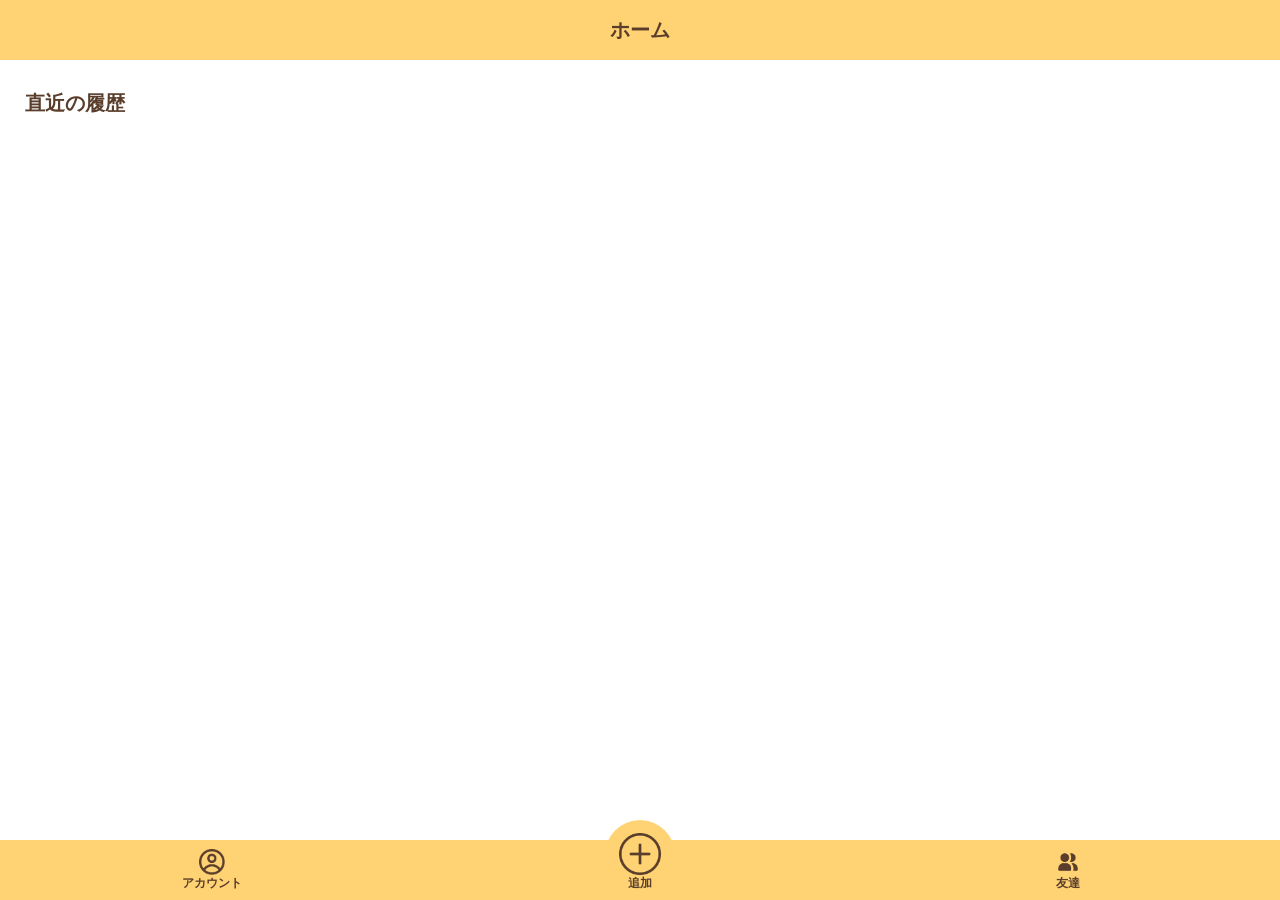
<file: index.html>
<!DOCTYPE html>
<html lang="ja">
<head>
    <meta charset="UTF-8">
    <meta name="viewport" content="width=device-width, initial-scale=1.0">
    <link rel="stylesheet" href="css/ress.css">
    <link rel="stylesheet" href="css/index.css">
    <script defer src="js/index.js"></script>
    <title>わりペイ</title>
</head>
<body>

    <header>
        <h1><a href="#" class="deleat">ホーム</a></h1>
    </header>

    <main>
        <div class="content">
            <h2>直近の履歴</h2>
            <div class="historyBox">
                <div class="titleBox">
                    <p class="title"></p>
                    <time datetime="2026-03-02">2026/03/02</time>
                </div>
                <p>参加メンバー</p>
                <ul>
                    <li class="pay"></li>
                    <li class="more"></li>
                </ul>
                <p class="text"><a href="history.html" class="detail">詳細を見る<img src="img/arrow.svg" alt=""></a></p>
            </div>
        </div>
    </main>

    <footer>
        <nav>
            <ul>
                <li><a href="account.html"><img src="img/nav_account.png" alt="account">アカウント</a></li>
                <li><a href="plus.html"><img src="img/nav_plus.png" alt="plus">追加</a></li>
                <li><a href="friend.html"><img src="img/nav_friend.png" alt="friend">友達</a></li>
            </ul>
        </nav>
    </footer>

</body>
</html>
</file>
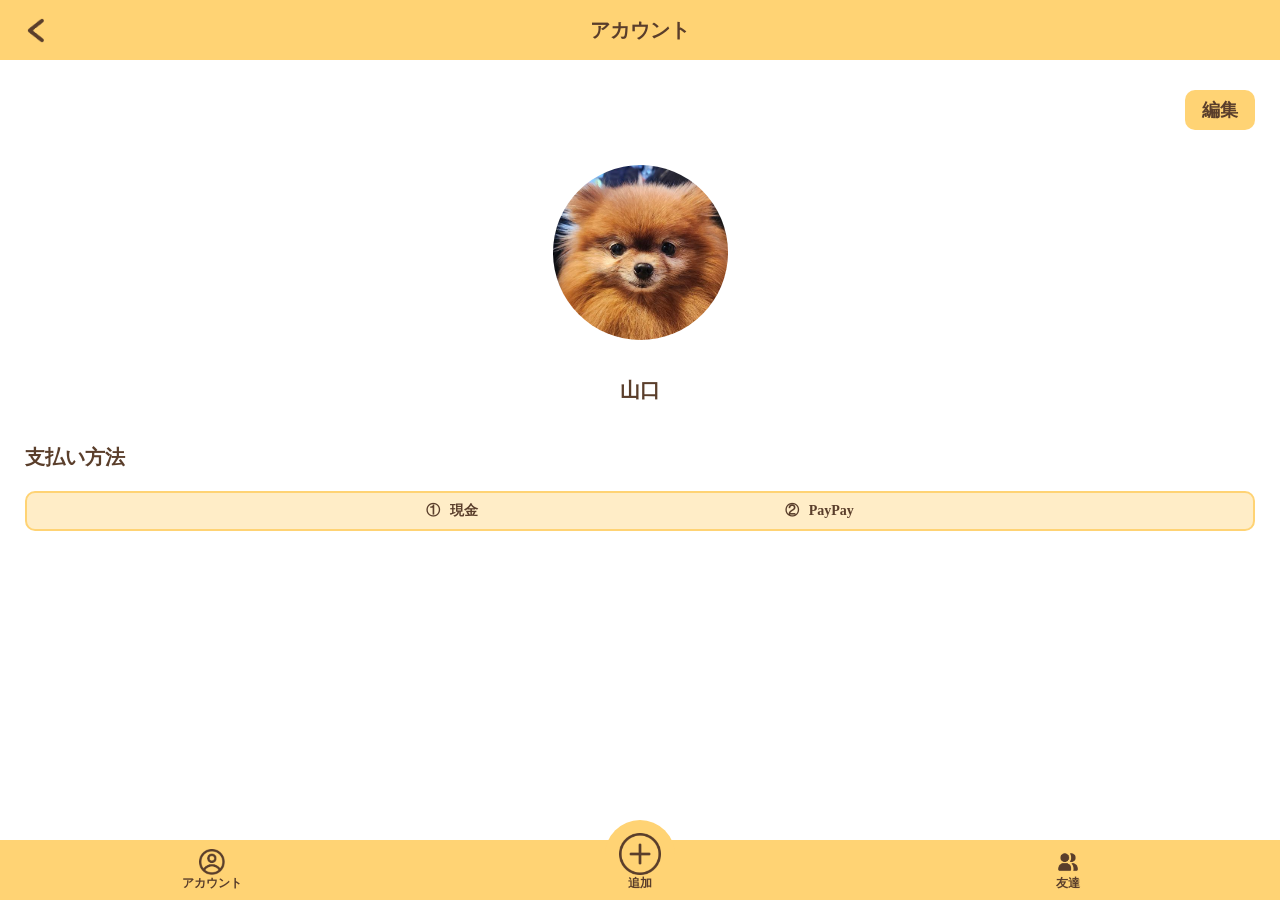
<file: account.html>
<!DOCTYPE html>
<html lang="ja">
<head>
    <meta charset="UTF-8">
    <meta name="viewport" content="width=device-width, initial-scale=1.0">
    <link rel="stylesheet" href="css/ress.css">
    <link rel="stylesheet" href="css/account.css">
    <!-- <link rel="stylesheet" href="css/history.css"> -->
    <title>わりペイ</title>
</head>
<body>

    <header>
        <h1><a href="index.html">アカウント</a></h1>
    </header>

    <main>
        <div class="EditBtn">
            <a href="#" class="edit">編集</a>
        </div>

        <div class="accountBox">
            <img src="img/iconDog.png" alt="" class="Icon">
            <p class="name">山口</p>
        </div>

        <p class="subTitle">支払い方法</p>
        <div class="payBox">
            <div class="pay">
                <span>①</span>
                <p>現金</p>
            </div>
            <div class="pay">
                <span>②</span>
                <p>PayPay</p>
            </div>
        </div>

    </main>

    <footer>
        <nav>
            <ul>
                <li><a href="account.html"><img src="img/nav_account.png" alt="account">アカウント</a></li>
                <li><a href="plus.html"><img src="img/nav_plus.png" alt="plus">追加</a></li>
                <li><a href="friend.html"><img src="img/nav_friend.png" alt="friend">友達</a></li>
            </ul>
        </nav>
    </footer>

</body>
</html>
</file>
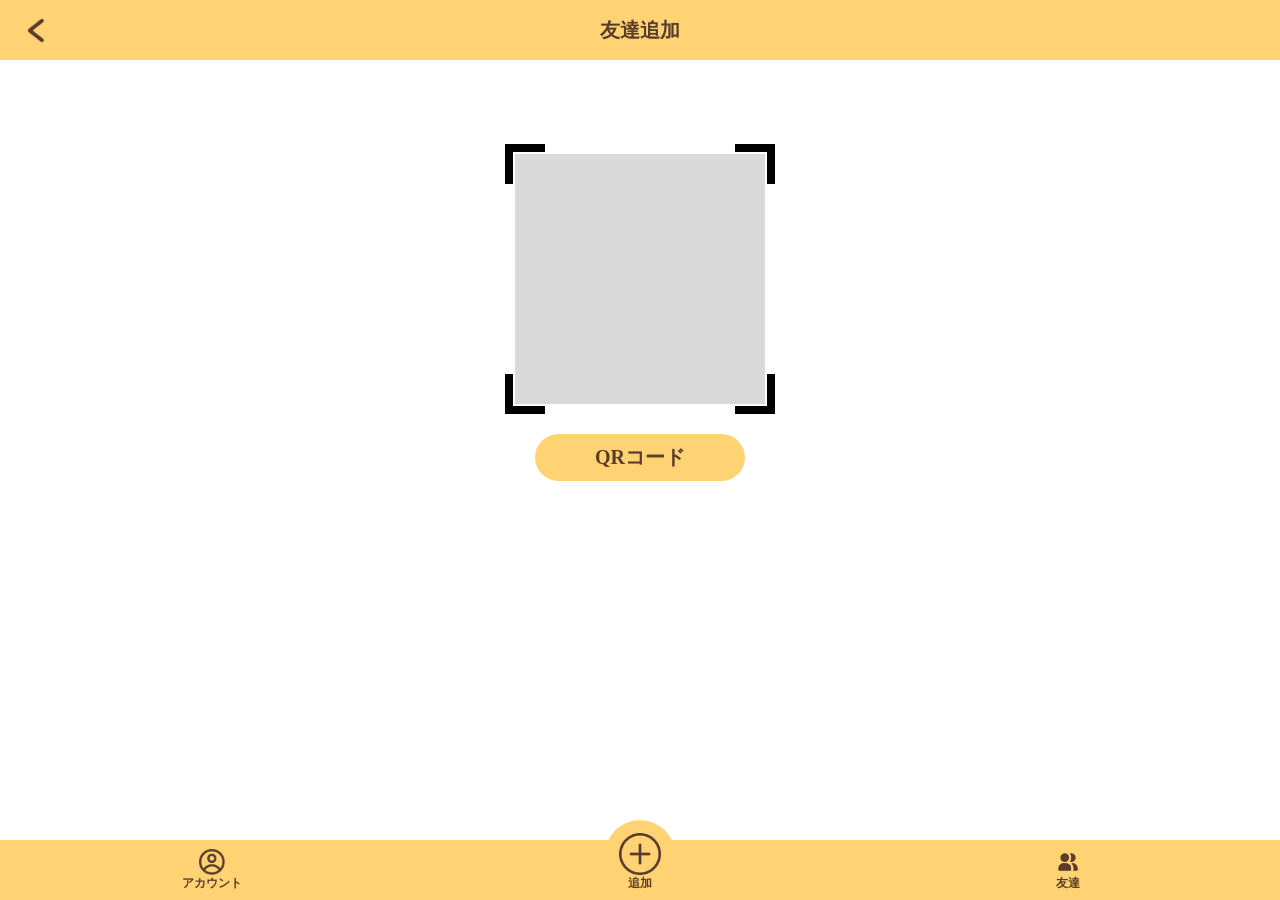
<file: add.html>
<!DOCTYPE html>
<html lang="ja">
<head>
    <meta charset="UTF-8">
    <meta name="viewport" content="width=device-width, initial-scale=1.0">
    <link rel="stylesheet" href="css/ress.css">
    <link rel="stylesheet" href="css/style.css">
    <link rel="stylesheet" href="css/add.css">
    <script defer src="js/add.js"></script>
    <title>わりペイ</title>
</head>
<body>
    <header>
        <h1><a href="index.html">友達追加</a></h1>
    </header>
    <main class="main">
        <div class="qr-container">
            <div class="qr-box"></div>
            <div class="corner top-left"></div>
            <div class="corner top-right"></div>
            <div class="corner bottom-left"></div>
            <div class="corner bottom-right"></div>
        </div>
        <button class="qr-button" id="openBtn">QRコード</button>
        <div class="qr-sheet" id="qrSheet">
            <div class="sheet-content">
                <span class="close-btn" id="closeBtn">×</span>
                <div class="my-qr-wrapper">
                    <img src="img/qr.png" alt="My QR Code">
                    <p>マイQRコード</p>
                </div>
            </div>
        </div>
    </main>
    <footer>
        <nav>
            <ul>
                <li><a href="account.html"><img src="img/nav_account.png" alt="account">アカウント</a></li>
                <li><a href="plus.html"><img src="img/nav_plus.png" alt="plus">追加</a></li>
                <li><a href="friend.html"><img src="img/nav_friend.png" alt="friend">友達</a></li>
            </ul>
        </nav>
    </footer>
</body>
</html>
</file>
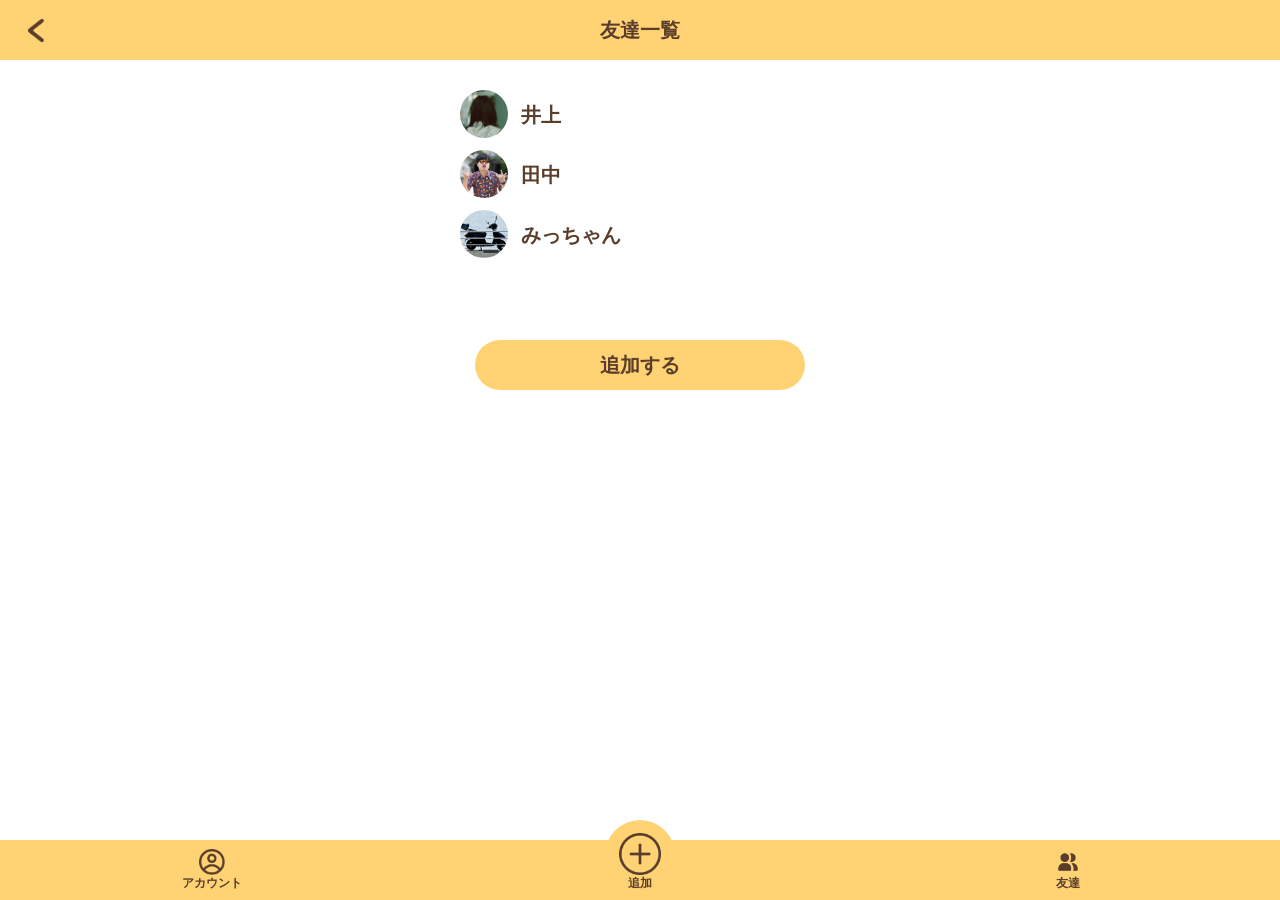
<file: friend.html>
<!DOCTYPE html>
<html lang="ja">
<head>
    <meta charset="UTF-8">
    <meta name="viewport" content="width=device-width, initial-scale=1.0">
    <link rel="stylesheet" href="css/ress.css">
    <link rel="stylesheet" href="css/style.css">
    <link rel="stylesheet" href="css/friend.css">
    <title>わりペイ</title>
</head>
<body>
    <header>
        <h1><a href="index.html">友達一覧</a></h1>
    </header>
    <main>
    <div class="container">
        <div class="contact-item">
            <div class="icon_image">
                <img src="img/icomImg3.png" alt="">
            </div>
            <span class="name">井上</span>
        </div>
        <div class="contact-item">
            <div class="icon_image">
                <img src="img/icomImg1.png" alt="">
            </div>
            <span class="name">田中</span>
        </div>
        <div class="contact-item">
            <div class="icon_image">
                <img src="img/icomImg4.png" alt="">
            </div>
            <span class="name">みっちゃん</span>
        </div>
    </div>
    <!-- ボタン -->
    <button class="add-button"><a href="add.html">追加する</a></button>

    </main>
    <footer>
        <nav>
            <ul>
                <li><a href="account.html"><img src="img/nav_account.png" alt="account">アカウント</a></li>
                <li><a href="plus.html"><img src="img/nav_plus.png" alt="plus">追加</a></li>
                <li><a href="friend.html"><img src="img/nav_friend.png" alt="friend">友達</a></li>
            </ul>
        </nav>
    </footer>
</body>
</html>
</file>
<file: css/ress.css>
/* resset.dev • v5.0.2 */

/* # =================================================================
   # Global selectors
   # ================================================================= */

html {
  box-sizing: border-box;
  -webkit-text-size-adjust: 100%; /* Prevent adjustments of font size after orientation changes in iOS */
  word-break: normal;
  -moz-tab-size: 4;
  tab-size: 4;
}

*,
::before,
::after {
  background-repeat: no-repeat; /* Set `background-repeat: no-repeat` to all elements and pseudo elements */
  box-sizing: inherit;
}

::before,
::after {
  text-decoration: inherit; /* Inherit text-decoration and vertical align to ::before and ::after pseudo elements */
  vertical-align: inherit;
}

* {
  padding: 0; /* Reset `padding` and `margin` of all elements */
  margin: 0;
}

/* # =================================================================
   # General elements
   # ================================================================= */

hr {
  overflow: visible; /* Show the overflow in Edge and IE */
  height: 0; /* Add the correct box sizing in Firefox */
  color: inherit; /* Correct border color in Firefox. */
}

details,
main {
  display: block; /* Render the `main` element consistently in IE. */
}

summary {
  display: list-item; /* Add the correct display in all browsers */
}

small {
  font-size: 80%; /* Set font-size to 80% in `small` elements */
}

[hidden] {
  display: none; /* Add the correct display in IE */
}

abbr[title] {
  border-bottom: none; /* Remove the bottom border in Chrome 57 */
  /* Add the correct text decoration in Chrome, Edge, IE, Opera, and Safari */
  text-decoration: underline;
  text-decoration: underline dotted;
}

a {
  background-color: transparent; /* Remove the gray background on active links in IE 10 */
}

a:active,
a:hover {
  outline-width: 0; /* Remove the outline when hovering in all browsers */
}

code,
kbd,
pre,
samp {
  font-family: monospace, monospace; /* Specify the font family of code elements */
}

pre {
  font-size: 1em; /* Correct the odd `em` font sizing in all browsers */
}

b,
strong {
  font-weight: bolder; /* Add the correct font weight in Chrome, Edge, and Safari */
}

/* https://gist.github.com/unruthless/413930 */
sub,
sup {
  font-size: 75%;
  line-height: 0;
  position: relative;
  vertical-align: baseline;
}

sub {
  bottom: -0.25em;
}

sup {
  top: -0.5em;
}

table {
  border-color: inherit; /* Correct border color in all Chrome, Edge, and Safari. */
  text-indent: 0; /* Remove text indentation in Chrome, Edge, and Safari */
}

iframe {
  border-style: none;
}

/* # =================================================================
   # Forms
   # ================================================================= */

input {
  border-radius: 0;
}

[type='number']::-webkit-inner-spin-button,
[type='number']::-webkit-outer-spin-button {
  height: auto; /* Correct the cursor style of increment and decrement buttons in Chrome */
}

[type='search'] {
  -webkit-appearance: textfield; /* Correct the odd appearance in Chrome and Safari */
  outline-offset: -2px; /* Correct the outline style in Safari */
}

[type='search']::-webkit-search-decoration {
  -webkit-appearance: none; /* Remove the inner padding in Chrome and Safari on macOS */
}

textarea {
  overflow: auto; /* Internet Explorer 11+ */
  resize: vertical; /* Specify textarea resizability */
}

button,
input,
optgroup,
select,
textarea {
  font: inherit; /* Specify font inheritance of form elements */
}

optgroup {
  font-weight: bold; /* Restore the font weight unset by the previous rule */
}

button {
  overflow: visible; /* Address `overflow` set to `hidden` in IE 8/9/10/11 */
}

button,
select {
  text-transform: none; /* Firefox 40+, Internet Explorer 11- */
}

/* Apply cursor pointer to button elements */
button,
[type='button'],
[type='reset'],
[type='submit'],
[role='button'] {
  cursor: pointer;
}

/* Remove inner padding and border in Firefox 4+ */
button::-moz-focus-inner,
[type='button']::-moz-focus-inner,
[type='reset']::-moz-focus-inner,
[type='submit']::-moz-focus-inner {
  border-style: none;
  padding: 0;
}

/* Replace focus style removed in the border reset above */
button:-moz-focusring,
[type='button']::-moz-focus-inner,
[type='reset']::-moz-focus-inner,
[type='submit']::-moz-focus-inner {
  outline: 1px dotted ButtonText;
}

button,
html [type='button'], /* Prevent a WebKit bug where (2) destroys native `audio` and `video`controls in Android 4 */
[type='reset'],
[type='submit'] {
  -webkit-appearance: button; /* Correct the inability to style clickable types in iOS */
}

/* Remove the default button styling in all browsers */
button,
input,
select,
textarea {
  background-color: transparent;
  border-style: none;
}

a:focus,
button:focus,
input:focus,
select:focus,
textarea:focus {
  outline-width: 0;
}

/* Style select like a standard input */
select {
  -moz-appearance: none; /* Firefox 36+ */
  -webkit-appearance: none; /* Chrome 41+ */
}

select::-ms-expand {
  display: none; /* Internet Explorer 11+ */
}

select::-ms-value {
  color: currentColor; /* Internet Explorer 11+ */
}

legend {
  border: 0; /* Correct `color` not being inherited in IE 8/9/10/11 */
  color: inherit; /* Correct the color inheritance from `fieldset` elements in IE */
  display: table; /* Correct the text wrapping in Edge and IE */
  max-width: 100%; /* Correct the text wrapping in Edge and IE */
  white-space: normal; /* Correct the text wrapping in Edge and IE */
  max-width: 100%; /* Correct the text wrapping in Edge 18- and IE */
}

::-webkit-file-upload-button {
  /* Correct the inability to style clickable types in iOS and Safari */
  -webkit-appearance: button;
  color: inherit;
  font: inherit; /* Change font properties to `inherit` in Chrome and Safari */
}

/* Replace pointer cursor in disabled elements */
[disabled] {
  cursor: default;
}

/* # =================================================================
   # Specify media element style
   # ================================================================= */

img {
  border-style: none; /* Remove border when inside `a` element in IE 8/9/10 */
}

/* Add the correct vertical alignment in Chrome, Firefox, and Opera */
progress {
  vertical-align: baseline;
}

/* # =================================================================
   # Accessibility
   # ================================================================= */

/* Specify the progress cursor of updating elements */
[aria-busy='true'] {
  cursor: progress;
}

/* Specify the pointer cursor of trigger elements */
[aria-controls] {
  cursor: pointer;
}

/* Specify the unstyled cursor of disabled, not-editable, or otherwise inoperable elements */
[aria-disabled='true'] {
  cursor: default;
}
</file>
<file: css/index.css>
html{
    font-size: 62.5%;
}
li{
    list-style: none;
}
a{
    text-decoration: none;
}

header{
    background-color: #FFD374;
    width: 100%;
    height: 60px;
    h1{
        height: 100%;
        a{
            width: 100%;
            height: 100%;
            font-size: 2rem;
            color: #5A3E2B;
            display: flex;
            justify-content: center;
            align-items: center;
            position: relative;
        }
    }
}

main{
    padding: 30px 25px;
}

.content{
    h2{
        font-size: 2rem;
        color: #5A3E2B;
        padding-bottom: 20px;
    }

    .historyBox{
        background: #FFD374;
        box-shadow: 0 4px 4px rgba(0, 0, 0, 0.25);
        margin-bottom: 30px;
        padding: 18px 18px 18px 30px;
        border-radius: 10px;
        height: 145px;
        display: none;

        .titleBox{
            display: flex;
            align-items: baseline;
            gap: 15px;
            .title{
                font-size: 1.8rem;
                color: #5A3E2B;
            }
            time{
                color: rgba(90, 62, 43, 0.70);
                font-weight: bold;
            }
        }

        p{
            font-size: 1.4rem;
            color: #5A3E2B;
            font-weight: bold;
            padding-bottom: 5px;
        }

        ul{
            display: flex;
            gap: 12px;
            li > img{
                width: 30px;
                height: 30px;
                border-radius: 100%;
            }
            .more::before{
                content: "...";
                font-size: 2rem;
                color: #5A3E2B;
            }
        }
    }

    .text{
        display: flex;
        justify-content: flex-end;
    }
    .detail{
        display: inline-block;
        display: flex;
        align-items: center;
        font-size: 1.4rem;
        font-weight: bold;
        color: #5A3E2B;
        padding: 5px 5px 10px 10px;
    }
}



footer{
    background-color: #FFD374;
    height: 60px;
    width: 100%;
    position: fixed;
    left: 0;
    bottom: 0;
    nav{
        ul{
            width: 100%;
            display: flex;
            flex-direction: row;
            justify-content: space-around;
            align-items: flex-end;
            li{
                list-style: none;
                a{
                    text-decoration: none;
                    display: flex;
                    flex-direction: column;
                    justify-content: center;
                    align-items: center;
                    width: 60px;
                    height: 60px;
                    color: #5A3E2B;
                    font-size: 1.2rem;
                    font-weight: bold;
                    img{
                        width: 26px;
                        object-fit: cover;
                    }
                }
                &:nth-child(2){
                    background-color: #FFD374;
                    transform: translateY(-30px);
                    border-radius: 50px 50px 0 0;
                    width: 70px;
                    height: 50px;
                    display: flex;
                    justify-content: center;
                    align-items: center;
                    position: relative;
                    /* border: solid 1px black; */
                    a{
                        position: absolute;
                        top: 12px;
                        width: 60px;
                        height: 60px;
                        object-fit: cover;
                        border-radius: 50px;
                        font-size: 1.2rem;
                        font-weight: bold;
                        /* border: solid 1px black; */
                        img{
                            width: 42px;
                            object-fit: cover;
                        }
                    }
                }
            }
        }
    }
}
</file>
<file: css/account.css>
html{
    font-size: 62.5%;
}
a{
    text-decoration: none;
}

header{
    background-color: #FFD374;
    width: 100%;
    height: 60px;
    h1{
        height: 100%;
        a{
            text-decoration: none;
            height: 100%;
            width: 100%;
            height: 100%;
            font-size: 2rem;
            color: #5A3E2B;
            display: flex;
            justify-content: center;
            align-items: center;
            position: relative;
            &::before{
                content: "";
                background: url("../img/return_btn.png");
                background-size: contain;
                background-repeat: no-repeat;
                width: 25px;
                height: 25px;
                object-fit: cover;
                position: absolute;
                top: 0;
                bottom: 0;
                left: 27px;
                margin: auto;
            }
        }
    }
}


main{
    padding: 30px 25px;
}

.EditBtn{
    display: flex;
    justify-content: flex-end;
    .edit{
        background: #FFD374;
        width: 70px;
        height: 40px;
        border-radius: 10px;
        display: flex;
        align-items: center;
        justify-content: center;
        font-size: 1.8rem;
        font-weight: bold;
        color: #5A3E2B;
    }
}

.accountBox{
    text-align: center;
    padding-top: 35px;
    .Icon{
        width: 175px;
        height: 175px;
        border-radius: 100%;
    }
    .name{
        font-size: 2rem;
        color: #5A3E2B;
        font-weight: bold;
        padding-top: 35px;
    }
}

.subTitle{
    font-size: 2rem;
    font-weight: bold;
    color: #5A3E2B;
    padding: 40px 0 20px;
}

.payBox{
    background: rgba(255, 211, 116, 0.40);
    border: solid 2px #FFD374;
    border-radius: 10px;
    height: 40px;
    display: flex;
    align-items: center;
    justify-content: center;
    gap: 25%;
    .pay{
        display: flex;
        align-items: center;
        gap: 10px;
        font-size: 1.4rem;
        font-weight: bold;
        color: #5A3E2B;
    }
}

footer{
    background-color: #FFD374;
    height: 60px;
    width: 100%;
    position: fixed;
    left: 0;
    bottom: 0;
    nav{
        ul{
            width: 100%;
            display: flex;
            flex-direction: row;
            justify-content: space-around;
            align-items: flex-end;
            li{
                list-style: none;
                a{
                    text-decoration: none;
                    display: flex;
                    flex-direction: column;
                    justify-content: center;
                    align-items: center;
                    width: 60px;
                    height: 60px;
                    color: #5A3E2B;
                    font-size: 1.2rem;
                    font-weight: bold;
                    img{
                        width: 26px;
                        object-fit: cover;
                    }
                }
                &:nth-child(2){
                    background-color: #FFD374;
                    transform: translateY(-30px);
                    border-radius: 50px 50px 0 0;
                    width: 70px;
                    height: 50px;
                    display: flex;
                    justify-content: center;
                    align-items: center;
                    position: relative;
                    /* border: solid 1px black; */
                    a{
                        position: absolute;
                        top: 12px;
                        width: 60px;
                        height: 60px;
                        object-fit: cover;
                        border-radius: 50px;
                        font-size: 1.2rem;
                        font-weight: bold;
                        /* border: solid 1px black; */
                        img{
                            width: 42px;
                            object-fit: cover;
                        }
                    }
                }
            }
        }
    }
}
</file>
<file: css/history.css>
html{
    font-size: 62.5%;
}
a{
    text-decoration: none;
}

header{
    background-color: #FFD374;
    width: 100%;
    height: 60px;
    h1{
        height: 100%;
        a{
            width: 100%;
            height: 100%;
            font-size: 2rem;
            color: #5A3E2B;
            display: flex;
            justify-content: center;
            align-items: center;
            position: relative;
            &::before{
                content: "";
                background: url("../img/return_btn.png");
                background-size: contain;
                background-repeat: no-repeat;
                width: 25px;
                height: 25px;
                object-fit: cover;
                position: absolute;
                top: 0;
                bottom: 0;
                left: 27px;
                margin: auto;
            }
        }
    }
}

main{
    max-width: 332px;
    margin: 0 auto;
    font-weight: bold;
    color: #5A3E2B;
    .title{
        display: flex;
        gap: 6px;
        margin: 25px 0 20px 0;
        height: 30px;
        /* border: solid 1px tomato; */
        h2{
            margin: 0;
            font-size: 2.4rem;
            color: #5A3E2B;
        }
        time{
            display: flex;
            align-items: flex-end;
            height: 30px;
            font-size: 1.2rem;
            color: #5A3E2B;
            opacity: 70%;
        }
    }
    .info{
        display: flex;
        align-items: center;
        font-size: 1.6rem;
        font-weight: normal;
        gap: 30px;
        /* border: solid 1px tomato; */
        p{
            display: flex;
            align-items: center;
            gap: 10px;
            font-weight: bold;
            img{
                width: 16px;
                height: 16px;
                object-fit: cover;
            }
        }
    }
    .member{
        h3{
            font-size: 1.6rem;
            margin: 20px 0 12px 0;
        }
        .payEarlyWrap{
            .payCard{
                display: flex;
                align-items: center;
                gap: 13px;
                padding-left: 13px;
                background-color: #FFD374;
                width: 100%;
                height: 62px;
                border-radius: 10px;
                img{
                    width: 35px;
                    height: 35px;
                    object-fit: cover;
                    border-radius: 50px;
                }
                p{
                    font-size: 2rem;
                    span{
                        font-size: 1.8rem;
                    }
                }
            }
            .payEarlyUsage{
                display: flex;
                justify-content: space-between;
                align-items: center;
                border-bottom: solid 1px #5A3E2B;
                h3{
                    font-size: 1.6rem;
                    margin: 20px 0;
                }
                .money{
                    display: flex;
                    justify-content: space-between;
                    width: 140px;
                    /* border: solid 1px tomato; */
                    p{
                        font-size: 1.4rem;
                    }
                }
            }
        }
        .payLateWrap{
            .payLate{
                .payLateUsage{
                    display: flex;
                    align-items: center;
                    gap: 11px;
                    padding-left: 5px;
                    margin: 20px 0 12px 0;
                    img{
                        width: 20px;
                        height: 20px;
                        object-fit: cover;
                    }
                    p{
                        font-size: 2rem;
                    }
                }
                .payCard{
                    display: flex;
                    justify-content: space-between;
                    align-items: center;
                    background-color: #FFD374;
                    padding-inline: 13px;
                    width: 100%;
                    height: 62px;
                    border-radius: 10px;
                    P{
                        font-size: 2rem;
                    }
                    .payCardLeft{
                        display: flex;
                        justify-content: space-between;
                        align-items: center;
                        gap: 13px;
                        img{
                            width: 35px;
                            height: 35px;
                            object-fit: cover;
                            border-radius: 50px;
                        }
                        p{
                            font-size: 2rem;
                            span{
                                font-size: 1.8rem;
                            }
                        }
                    }
                }
            }
        }
    }
}

footer{
    background-color: #FFD374;
    height: 60px;
    width: 100%;
    position: fixed;
    left: 0;
    bottom: 0;
    nav{
        ul{
            width: 100%;
            display: flex;
            flex-direction: row;
            justify-content: space-around;
            align-items: flex-end;
            li{
                list-style: none;
                a{
                    text-decoration: none;
                    display: flex;
                    flex-direction: column;
                    justify-content: center;
                    align-items: center;
                    width: 60px;
                    height: 60px;
                    color: #5A3E2B;
                    font-size: 1.2rem;
                    font-weight: bold;
                    img{
                        width: 26px;
                        object-fit: cover;
                    }
                }
                &:nth-child(2){
                    background-color: #FFD374;
                    transform: translateY(-30px);
                    border-radius: 50px 50px 0 0;
                    width: 70px;
                    height: 50px;
                    display: flex;
                    justify-content: center;
                    align-items: center;
                    position: relative;
                    /* border: solid 1px black; */
                    a{
                        position: absolute;
                        top: 12px;
                        width: 60px;
                        height: 60px;
                        object-fit: cover;
                        border-radius: 50px;
                        font-size: 1.2rem;
                        font-weight: bold;
                        /* border: solid 1px black; */
                        img{
                            width: 42px;
                            object-fit: cover;
                        }
                    }
                }
            }
        }
    }
}
</file>
<file: css/style.css>
html{
    font-size: 62.5%;
}

header{
    background-color: #FFD374;
    width: 100%;
    height: 60px;
    h1{
        height: 100%;
        a{
            text-decoration: none;
            width: 100%;
            height: 100%;
            font-size: 2rem;
            color: #5A3E2B;
            display: flex;
            justify-content: center;
            align-items: center;
            position: relative;
            &::before{
                content: "";
                background: url("../img/return_btn.png");
                background-size: contain;
                background-repeat: no-repeat;
                width: 25px;
                height: 25px;
                object-fit: cover;
                position: absolute;
                top: 0;
                bottom: 0;
                left: 27px;
                margin: auto;
            }
        }
    }
}

footer{
    background-color: #FFD374;
    height: 60px;
    width: 100%;
    position: fixed;
    left: 0;
    bottom: 0;
    nav{
        ul{
            width: 100%;
            display: flex;
            flex-direction: row;
            justify-content: space-around;
            align-items: flex-end;
            li{
                list-style: none;
                a{
                    text-decoration: none;
                    display: flex;
                    flex-direction: column;
                    justify-content: center;
                    align-items: center;
                    width: 60px;
                    height: 60px;
                    color: #5A3E2B;
                    font-size: 1.2rem;
                    font-weight: bold;
                    img{
                        width: 26px;
                        object-fit: cover;
                    }
                }
                &:nth-child(2){
                    background-color: #FFD374;
                    transform: translateY(-30px);
                    border-radius: 50px 50px 0 0;
                    width: 70px;
                    height: 50px;
                    display: flex;
                    justify-content: center;
                    align-items: center;
                    position: relative;
                    /* border: solid 1px black; */
                    a{
                        position: absolute;
                        top: 12px;
                        width: 60px;
                        height: 60px;
                        object-fit: cover;
                        border-radius: 50px;
                        font-size: 1.2rem;
                        font-weight: bold;
                        /* border: solid 1px black; */
                        img{
                            width: 42px;
                            object-fit: cover;
                        }
                    }
                }
            }
        }
    }
}
</file>
<file: css/add.css>
body {
    display: flex;
    flex-direction: column;
    height: 100vh;
}

.main {
    flex: 1;
    display: flex;
    flex-direction: column;
    align-items: center;
    justify-content: flex-start; 
    padding-top: 94px; 
    gap: 30px; 
}

.qr-container {
    position: relative;
    width: 250px;
    height: 250px;
}

/* カメラ（仮） */
.qr-box {
    width: 100%;
    height: 100%;
    background-color: #d9d9d9;
}

/* 角パーツの共通設定 */
.corner {
    position: absolute;
    width: 40px;
    height: 40px;
    border: 8px solid #000;
}

/* 角の配置 */
.top-left {
    top: -10px;
    left: -10px;
    border-right: none;
    border-bottom: none;
}

.top-right {
    top: -10px;
    right: -10px;
    border-left: none;
    border-bottom: none;
}

.bottom-left {
    bottom: -10px;
    left: -10px;
    border-right: none;
    border-top: none;
}

.bottom-right {
    bottom: -10px;
    right: -10px;
    border-left: none;
    border-top: none;
}

/* QRコードボタン */
.qr-button {
    background-color: #FFD374;
    border: none;
    border-radius: 25px;
    padding: 10px 60px;
    font-size: 2rem;
    font-weight: bold;
    color: #5A3E2B;
}

/* モーダルの表示 */
.qr-sheet {
    position: fixed;
    bottom: 0;
    left: 0;
    width: 100%;
    height: 100%;
    background-color: rgba(0, 0, 0, 0);
    pointer-events: none;
    transition: background-color 0.3s;
}

.sheet-content {
    position: absolute;
    bottom: 0;
    width: 100%;
    height: 70%;
    background-color: #fff;
    border-radius: 20px 20px 0 0;
    box-shadow: 0 -5px 15px rgba(0,0,0,0.1);
    
    transform: translateY(100%);
    transition: transform 0.4s ease-out;
}

.qr-sheet.active {
    pointer-events: auto;
    background-color: rgba(0, 0, 0, 0.2);
}
.qr-sheet.active .sheet-content {
    transform: translateY(0);
}

.close-btn {
    position: absolute;
    top: 20px;
    right: 20px;
    font-size: 30px;
    cursor: pointer;
    color: #888;
}

.my-qr-wrapper {
    display: flex;
    flex-direction: column;
    align-items: center;
    justify-content: center;
    height: 100%;
    color: #5A3E2B;
    font-weight: bold;
    p{
        font-size: 2rem;
    }
}

.my-qr-wrapper img {
    width: 200px;
    margin-bottom: 20px;
}
</file>
<file: css/friend.css>
main {
    display: flex;        
    flex-direction: column; 
    align-items: center;  
    justify-content: flex-start; 
    color: #5A3E2B;
}

.container {
    width: 360px;
    padding-top: 30px;
    padding-bottom:20px;
}
.contact-item {
    align-items: center;
    display: flex;
    margin-bottom: 10px;
    .name {
        font-size: 2rem;
        font-weight: bold;
        padding-left: 13px;
    }
}
.icon_image {
    img{
        width: 48px;
        height: 48px;
        border-radius: 50%;
    }
}

.add-button {
    width: 330px;
    height: 50px;
    margin-top: 50px;
    border-radius: 50px;
    background: #FFD374;
    font-size: 2rem;
    font-weight: bold;
    a{
        text-decoration: none;
        color: #5A3E2B;
        display: block;
    }
}
</file>
